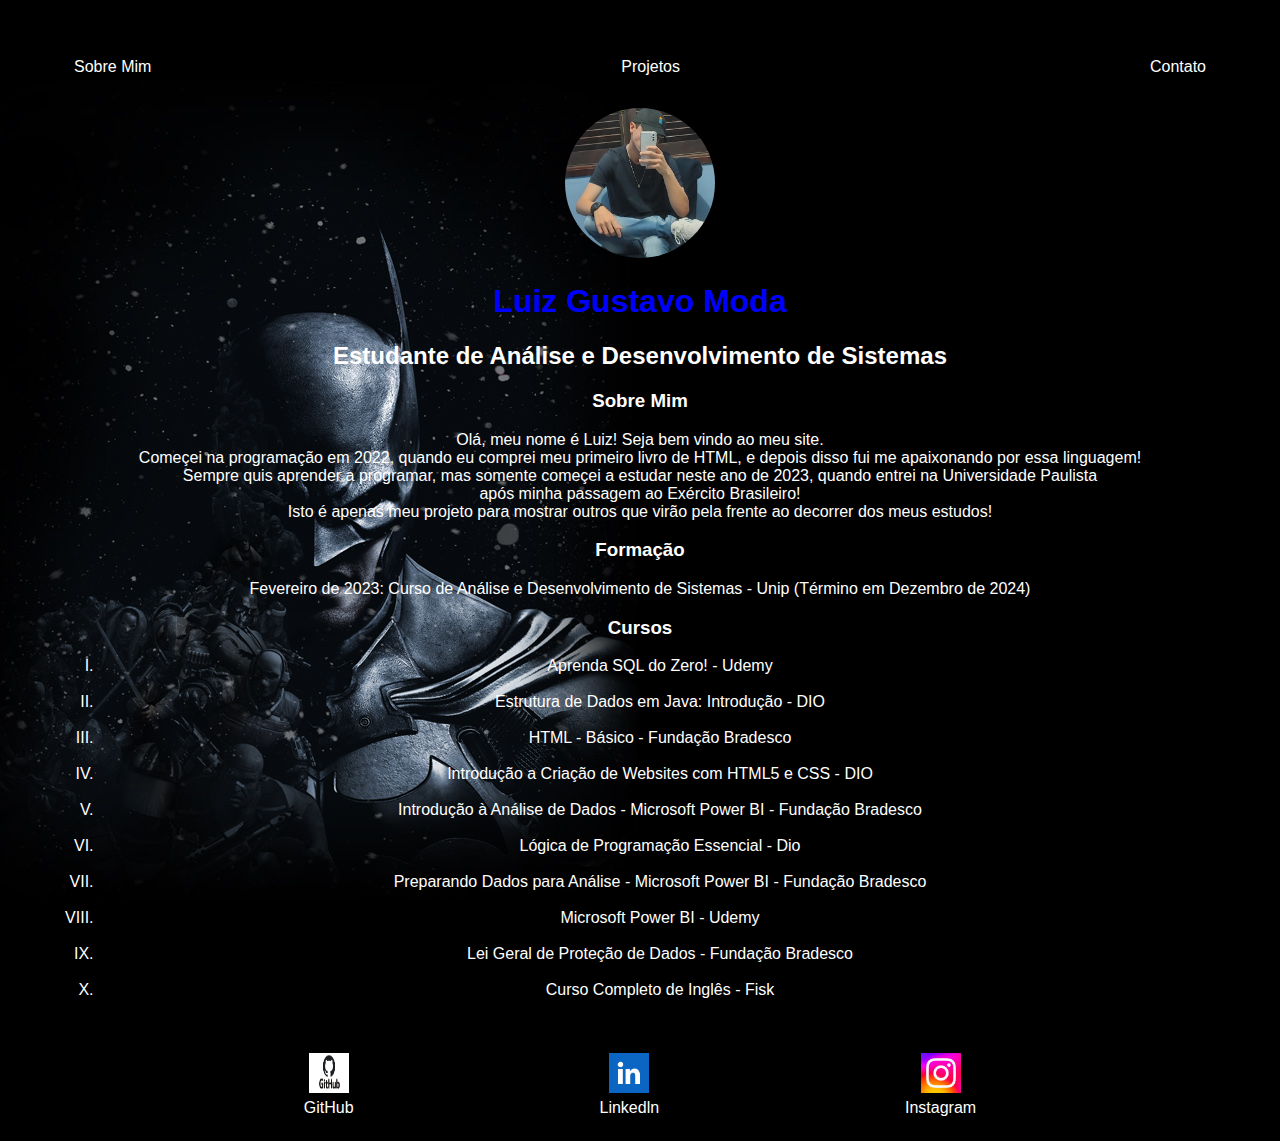
<file: index.html>
<!DOCTYPE html>
<html lang="en">
<head>
    <meta charset="UTF-8">
    <meta http-equiv="X-UA-Compatible" content="IE=edge">
    <meta name="viewport" content="width=device-width, initial-scale=1.0">
    <title>Luiz Gustavo Moda</title>
    <link rel="stylesheet" href="index.css">
</head>

    <body background="./img/batman.jpg">
        
        <div class="container">

            <img>

            <nav>
                <ul>
                    <li>
                        <a href="">Sobre Mim</a>
                    </li>
                    <li>
                        <a href="projeto.html">Projetos</a>
                    </li>
                    <li>
                        <a href="contato.html">Contato</a>
                    </li>
                </ul>
            </nav>
          
            <header>
                <div class="center">
                    <img src="./img/Mininim lindu.png">
                </div>
                <h1>Luiz Gustavo Moda</h1>
                <h2>Estudante de Análise e Desenvolvimento de Sistemas</h2>
            </header>
        
            <main>
                <section class="seção">
                    <h3>Sobre Mim</h3>
                    <p>
                        Olá, meu nome é Luiz! Seja bem vindo ao meu site. <br>
                        Começei na programação em 2022, quando eu comprei meu primeiro livro de HTML, e depois disso fui me apaixonando por essa linguagem!<br>
                        Sempre quis aprender a programar, mas somente começei a estudar neste ano de 2023, quando entrei na Universidade Paulista<br>
                        após minha passagem ao Exército Brasileiro!<br>
                        Isto é apenas meu projeto para mostrar outros que virão pela frente ao decorrer dos meus estudos!
                    </p>
                </section>
                <section class="seção">
                    <h3>Formação</h3>
                    <p>
                        Fevereiro de 2023: Curso de Análise e Desenvolvimento de Sistemas - Unip (Término em Dezembro de 2024)
                    </p>
                </section>
                <section class="seção">
                    <h3>Cursos</h3>
                    <p>
                        <ol type="I">
                            <li>Aprenda SQL do Zero! - Udemy</li><br>
                            <li>Estrutura de Dados em Java: Introdução - DIO</li><br>
                            <li>HTML - Básico - Fundação Bradesco</li><br>
                            <li>Introdução a Criação de Websites com HTML5 e CSS - DIO</li><br>
                            <li>Introdução à Análise de Dados - Microsoft Power BI - Fundação Bradesco</li><br>
                            <li>Lógica de Programação Essencial - Dio</li><br>
                            <li>Preparando Dados para Análise - Microsoft Power BI - Fundação Bradesco</li><br>
                            <li>Microsoft Power BI - Udemy</li><br>
                            <li>Lei Geral de Proteção de Dados - Fundação Bradesco</li><br>
                            <li>Curso Completo de Inglês - Fisk</li><br>
                        </ol>
                    </p>
                </section>
            </main>
        
            <footer>
                <a href="https://github.com/Luizaomoda09" target="_blank" rel="noopener noreferrer">
                    <img src="./img/GitHub.jpg"></img>
                    <p>GitHub</p>
                </a>
                <a href="https://www.linkedin.com/in/luiz-gustavo-moda-8b3353228/" target="_blank" rel="noopener noreferrer">
                    <img src="./img/linkedln.png"></img>
                    <p>Linkedln</p>
                </a>
                <a href="https://www.instagram.com/luizmoda1709/" target="_blank" rel="noopener noreferrer">
                    <img src="./img/insta.png"></img>
                    <p>Instagram</p>
                </a>
            </footer>
        </div>

    </body>
</html>
</file>
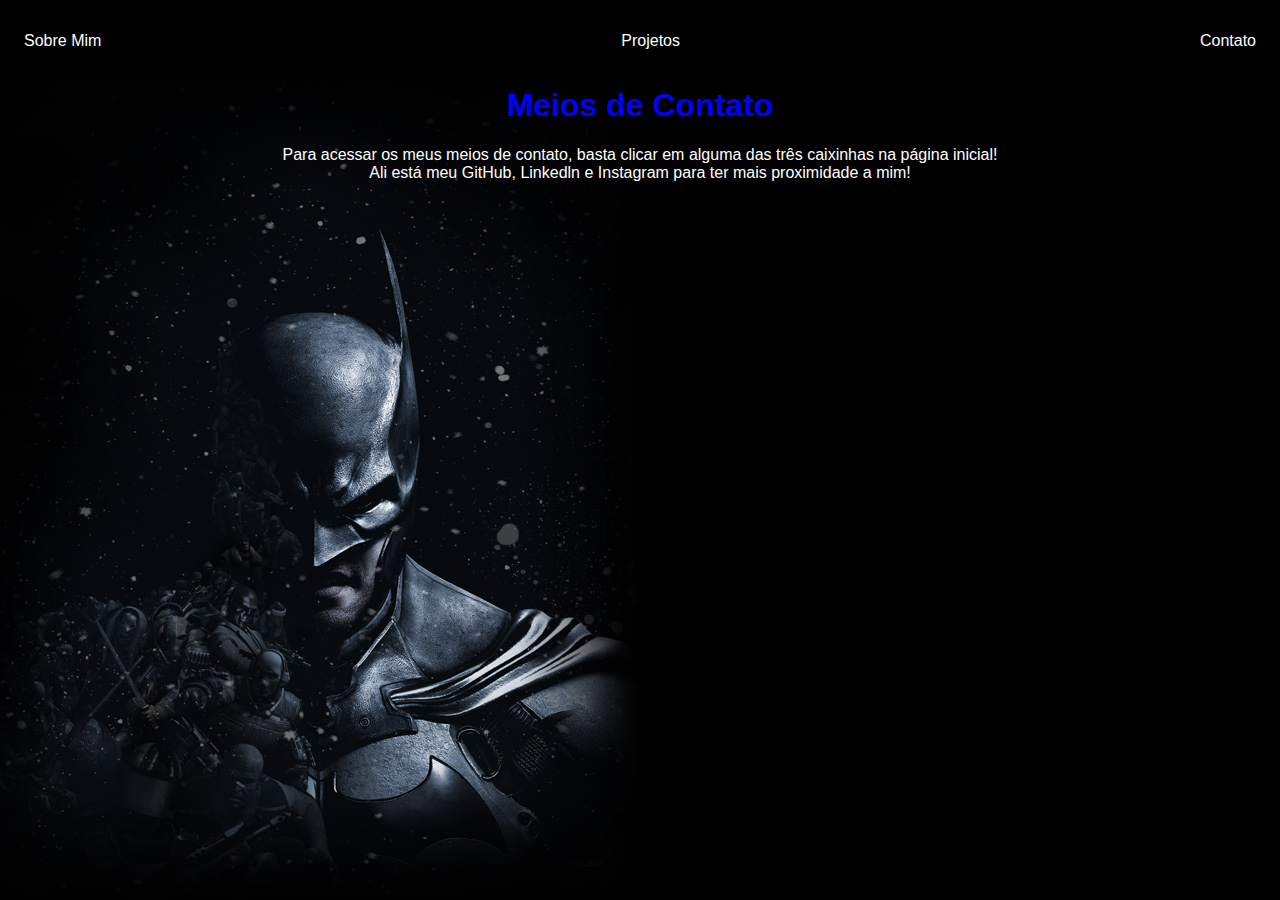
<file: contato.html>
<!DOCTYPE html>
<html lang="en">
<head>
    <meta charset="UTF-8">
    <meta http-equiv="X-UA-Compatible" content="IE=edge">
    <meta name="viewport" content="width=device-width, initial-scale=1.0">
    <title>Contato</title>
    <link rel="stylesheet" href="index.css">
</head>
<body background="./img/batman.jpg">

    <nav>
        <ul>
            <li>
                <a href="index.html">Sobre Mim</a>
            </li>
            <li>
                <a href="projeto.html">Projetos</a>
            </li>
            <li>
                <a href="">Contato</a>
            </li>
        </ul>
    </nav>

    <header>
        <main>
            <h1>Meios de Contato</h1>
        <p>
            Para acessar os meus meios de contato, basta clicar em alguma das três caixinhas na página inicial!<br>
            Ali está meu GitHub, Linkedln e Instagram para ter mais proximidade a mim!
        </p>
        </main>
    </header>
    
</body>
</html>
</file>
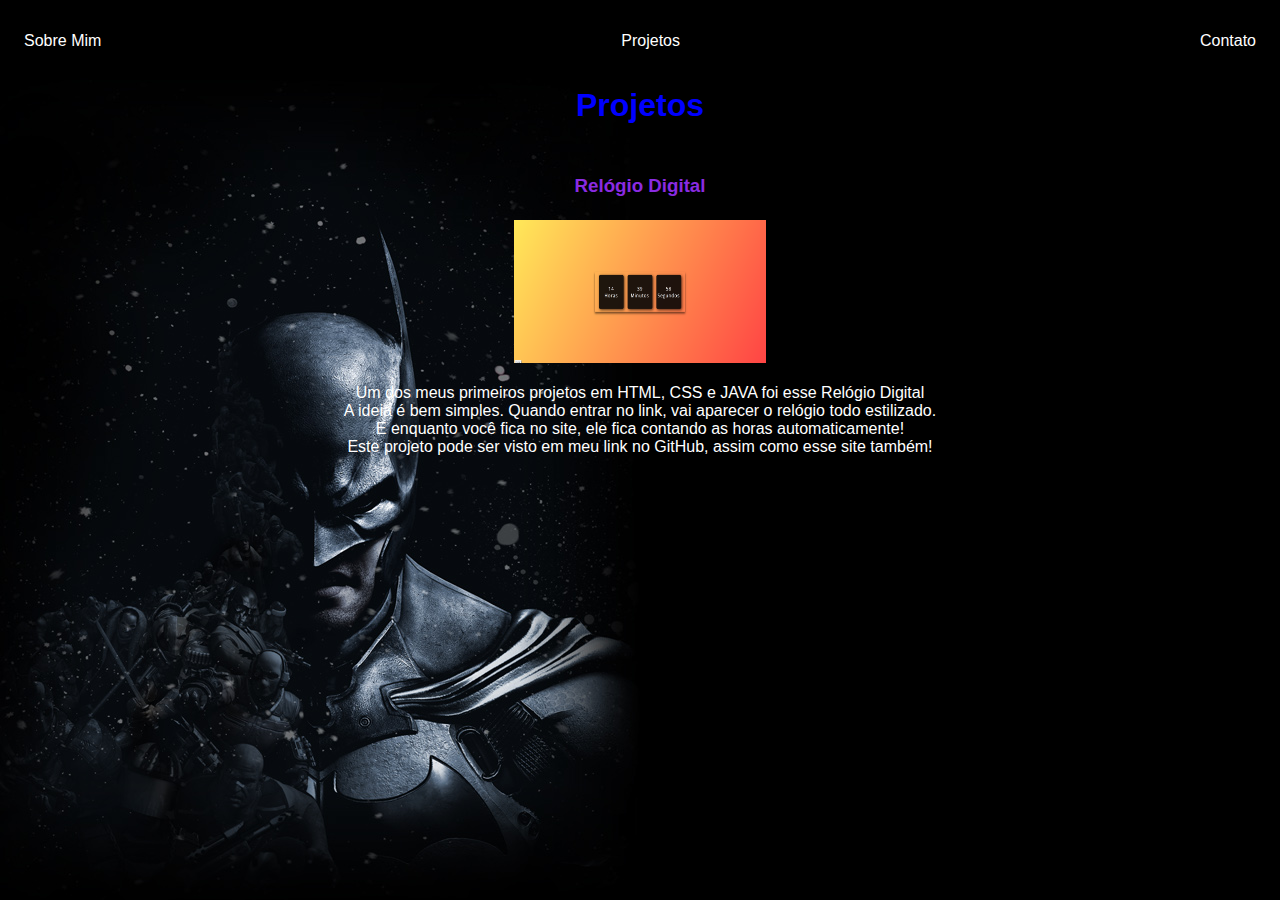
<file: projeto.html>
<!DOCTYPE html>
<html lang="en">
<head>
    <meta charset="UTF-8">
    <meta http-equiv="X-UA-Compatible" content="IE=edge">
    <meta name="viewport" content="width=device-width, initial-scale=1.0">
    <title>Projetos </title>
    <link rel="stylesheet" href="index.css">
</head>
<body background="./img/batman.jpg">

    <nav>
        <ul>
            <li>
                <a href="index.html">Sobre Mim</a>
            </li>
            <li>
                <a href="">Projetos</a>
            </li>
            <li>
                <a href="contato.html">Contato</a>
            </li>
        </ul>
    </nav>

    <header>
        <main>
           <div class="relogio">
            <h1>Projetos</h1>
            <img>
            <p>
                <h3>Relógio Digital</h3>
                <img src="./img/Relógio HTML.png"></img>
            </p>
            <p>
                Um dos meus primeiros projetos em HTML, CSS e JAVA foi esse Relógio Digital<br>
                A ideia é bem simples. Quando entrar no link, vai aparecer o relógio todo estilizado.<br>
                E enquanto você fica no site, ele fica contando as horas automaticamente!<br>
                Este projeto pode ser visto em meu link no GitHub, assim como esse site também!
            </p>
           </div>
        </main>
    </header>
        
</body>
</html>
</file>
<file: index.css>
body {
    color: white;
    background-color: black;
    font-family: Arial, Helvetica, sans-serif;
}

ul {
    display: flex;
    justify-content: space-between;
    list-style-type: none;
    align-items: center;
    padding: 16px;
}

a {
    color: white;
    text-decoration: none;
}

 header img {
    width: 150px;
    height: 150px;
    border-radius: 50%;
}

.center {
    text-align: center;
}

h1 {
    color: blue;
    text-align: center;
}

h2 {
    text-align: center;
}

.seção {
    text-align: center;
}

footer img {
    width: 40px;
    height: 40px;
}

footer {
    display: flex;
    justify-content: space-evenly;
}

footer a{
    margin-top: 20px;
    text-align: center;
}

footer p {
    margin-top: 2px; 
}

.container {
    padding: 0px 50px;
}

nav a:hover{
    color: aqua;
}

main p {
    text-align: center;
}

main h3 {
    text-align: center;
}

.relogio img {
    float: center;
    width: 20%;
    height: auto;
    padding: 5px;
    margin: auto;
    display: block;
    border-radius: 0%;
}

.relogio h3 {
    color: blueviolet;
    text-decoration: dotted;
}
</file>
